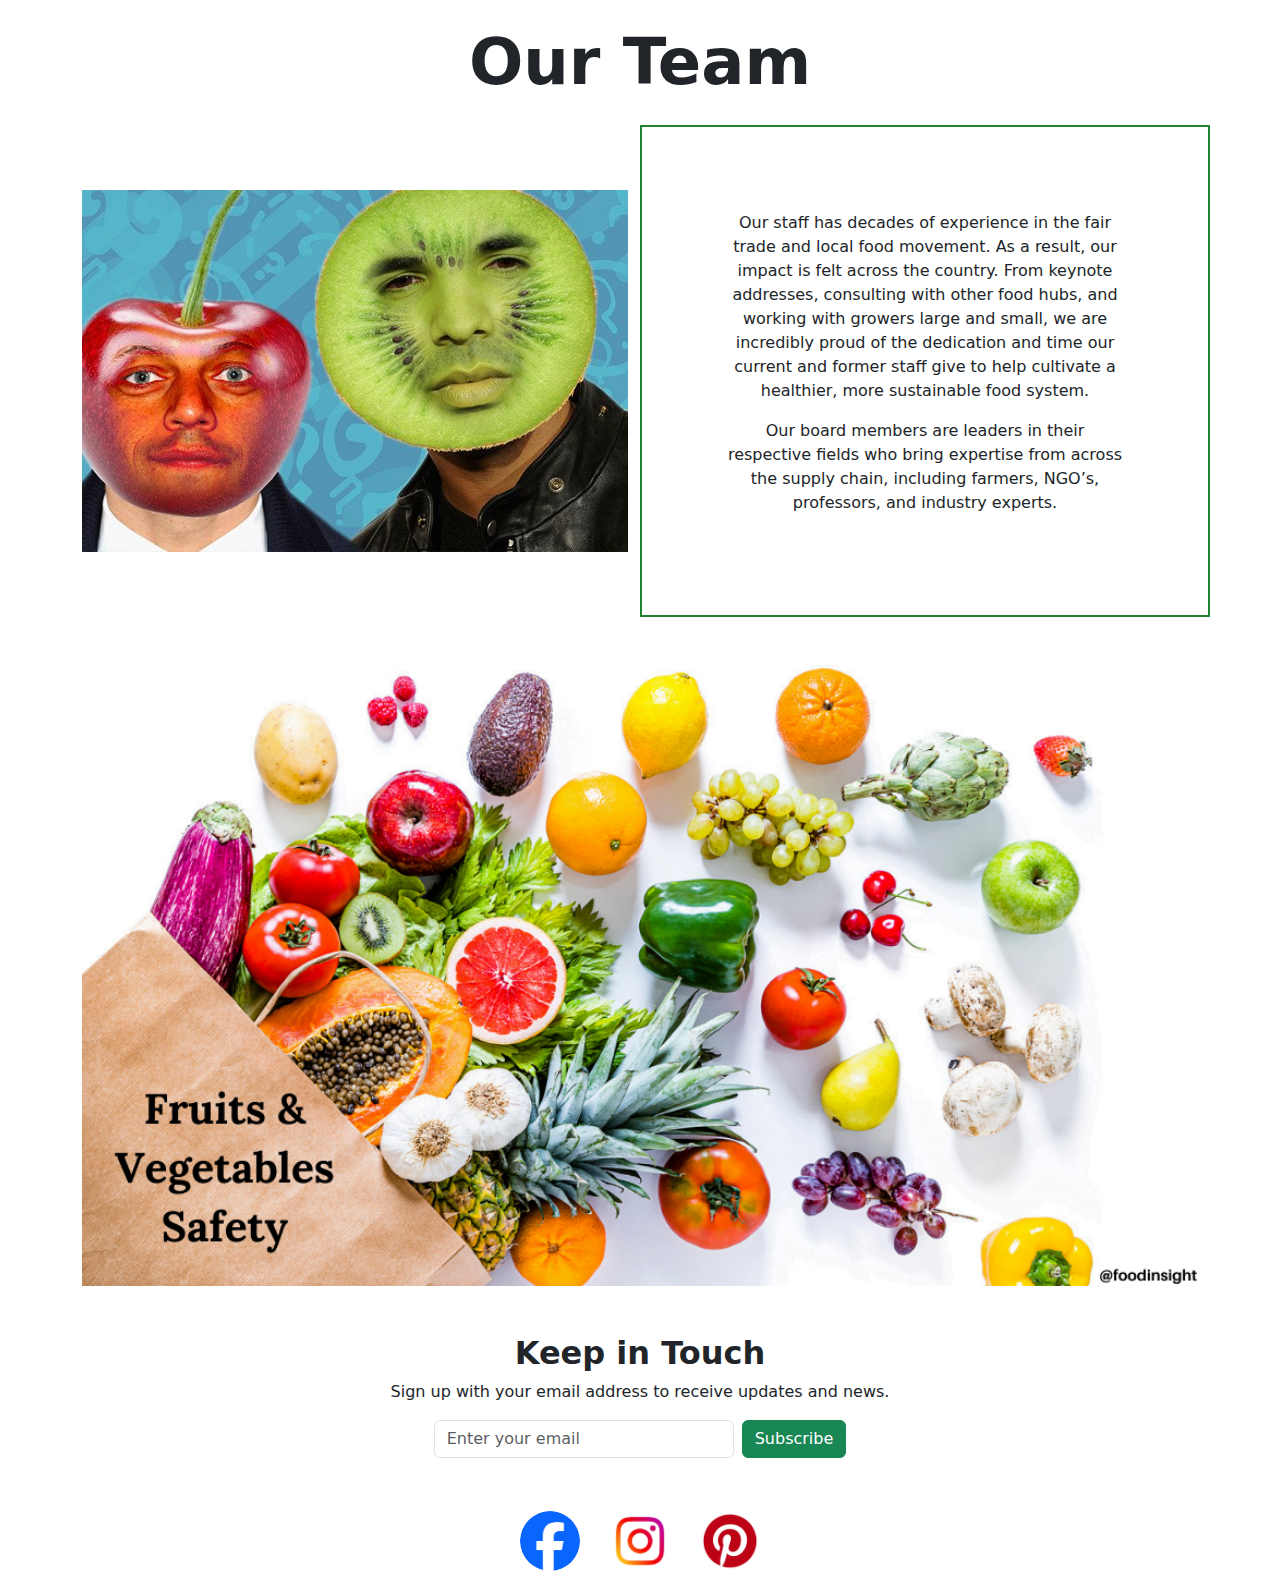
<file: About.html>
<!DOCTYPE html>
<html lang="en">
<head>
    <meta charset="UTF-8">
    <meta name="viewport" content="width=device-width, initial-scale=1.0">
    <link href="https://cdn.jsdelivr.net/npm/bootstrap@5.3.3/dist/css/bootstrap.min.css" rel="stylesheet" integrity="sha384-QWTKZyjpPEjISv5WaRU9OFeRpok6YctnYmDr5pNlyT2bRjXh0JMhjY6hW+ALEwIH" crossorigin="anonymous">
    <title>About us</title>
</head>
<div class="container mt-4">
    <!--title-->
    <h1 class="display-3 text-center fw-bold mb-4">Our Team</h1>

    <div class="row align-items-center mb-5">
        <div class="col-md-6">
            <img src="aboutus.jpg" class="img-fluid" alt="funny picture">
        </div>
        <!--body/content-->
        <div class="col-md-6" style="border: 2px solid rgb(31, 131, 47); padding: 84px; text-align: center;">
            <p>
                Our staff has decades of experience in the fair trade and local food movement. As a result, our impact is felt across the country. From keynote addresses, consulting with other food hubs, and working with growers large and small, we are incredibly proud of the dedication and time our current and former staff give to help cultivate a healthier, more sustainable food system.
            </p>
            <p>
                Our board members are leaders in their respective fields who bring expertise from across the supply chain, including farmers, NGO’s, professors, and industry experts.
            </p>
        </div>
    </div>

    <div class="mb-5">
        <img src="fruits-veg-safety.png" class="img-fluid w-100" alt="fruits and vegetables">
    </div>
<!--footer-->
    <div class="mb-5 text-center">
        <h2 class="fw-bold">Keep in Touch</h2>
        <p>Sign up with your email address to receive updates and news.</p>
        <form action="submit_form.html" method="post" class="d-flex justify-content-center align-items-center">
            <input 
                type="email" 
                name="email" 
                placeholder="Enter your email" 
                class="form-control me-2" 
                style="max-width: 300px;" 
                required
            >
            <button type="submit" class="btn btn-success">Subscribe</button>
        </form>
    </div>

<!--social networks-->
    <div class="d-flex justify-content-center social-icons" style="text-align: center;">
        <a href="https://fruitsandveggies.org/" target="_blank">
            <img src="face.png" alt="Facebook" style="width: 70px; height: 70px; margin: 0 10px; padding: 5px; border-radius: 50%;">
        </a>
        <a href="https://fruitsandveggies.org/" target="_blank">
            <img src="insta.webp" alt="Instagram" style="width: 70px; height: 70px; margin: 0 10px; padding: 5px; border-radius: 50%;">
        </a>
        <a href="https://fruitsandveggies.org/" target="_blank">
            <img src="Pinterest.png" alt="Pinterest" style="width: 70px; height: 70px; margin: 0 10px; padding: 5px; border-radius: 50%;">
        </a>
    </div>
</div>

    <script src="https://cdn.jsdelivr.net/npm/bootstrap@5.3.3/dist/js/bootstrap.bundle.min.js" integrity="sha384-YvpcrYf0tY3lHB60NNkmXc5s9fDVZLESaAA55NDzOxhy9GkcIdslK1eN7N6jIeHz" crossorigin="anonymous"></script>
</body>
</html>
</file>
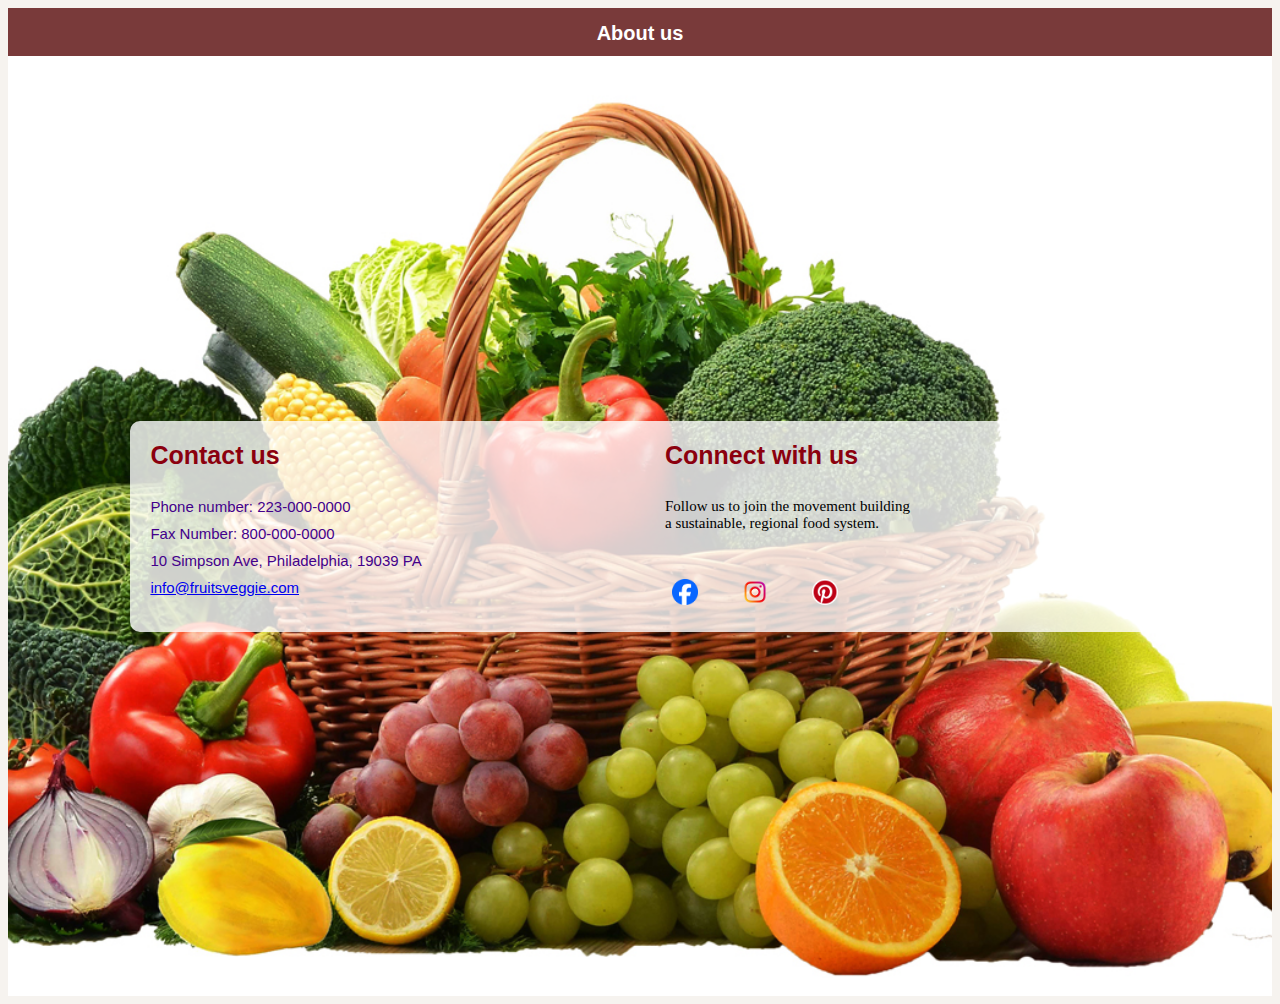
<file: Contact.html>
<!DOCTYPE html>
<html lang="en">
<head>
    <meta charset="UTF-8">
    <meta name="viewport" content="width=device-width, initial-scale=1.0">
<link rel="stylesheet" href="Style.css">
    <title>Contact us</title>
</head>

<body>
    <!--creation of two columns-->
    <nav class="navcontact">
        <ul>
            <li><a href="About.html">About us</a></li>
        </ul>
    </nav>

    <div class="background-container">
                <!--left column-->
        <div class="columns">
            <div class="Contactus">
                <div>
                    <h2>Contact us</h2> <br>
                    <ul>
                        <li>Phone number: 223-000-0000</li>
                        <li>Fax Number: 800-000-0000</li>
                        <li>10 Simpson Ave, Philadelphia, 19039 PA</li>
                        <li><a href="https://mail.google.com/mail/">info@fruitsveggie.com</a></li>
                    </ul>
                </div>
            </div>

<!--right column-->
<div class="connect-column">
    <h2>Connect with us</h2> <br>
    <p>Follow us to join the movement building <br> a sustainable, regional food system.</p>
    <div class="SNN">
        <a href="https://fruitsandveggies.org/">
            <img src="face.png" alt="instagram">
        </a>
        <a href="https://fruitsandveggies.org/">
            <img src="insta.webp" alt="Instagram">
        </a>
        <a href="https://fruitsandveggies.org/">
            <img src="Pinterest.png" alt="Pinterest">
        </a>
    </div>
</div>
</div>
</div>
</body>
</html>
</file>
<file: Style.css>
body{
    background-color: rgb(246, 243, 239);
}

.column img{
    width: 100%;
}

h1{
    font-family: Arial, sans-serif;
    font-size: 80px;
    text-align: center;
}

h2{
    font-family: Arial, sans-serif;
    font-size: 40px;
    color: rgb(139, 0, 14); 
    text-align: center;  
}

.main-container img{
    width: 100%;
}

li{
    font-family: Arial, sans-serif;
    font-size: 20px;
    color: rgb(67, 0, 139);
}

Th{
    font-family: Arial, sans-serif;
    font-size: 30px;
    color: darkblue;
    text-align: left;
}
td{
    font-family: Arial, sans-serif;
    font-size: 20px;
    color: rgb(29, 27, 144);
    padding-right: 15px;
}

.form-container {
    display: flex;
    flex-direction: column;
    justify-content: center;
    align-items: center;
    height: 100vh;
    gap: 10px;
}

/* Formulaire */
form {
    display: flex;
    flex-direction: column;
    align-items: center;
    gap: 10px;
}

form input[type="email"], form button {
    padding: 10px;
    font-size: 20px;
    border: none;
    border-radius: 5px;
    width: 300px;
    max-width: 90%;
}

form button {
    background-color: #891616;
    color: white;
    cursor: pointer;
    font-size: 20px;
    transition: background-color 0.3s ease-in-out;
}

@keyframes pulse {
    0% {
        transform: scale(1);
    }
    50% {
        transform: scale(1.1);
    }
    100% {
        transform: scale(1);
    }
}

form button:hover {
    background-color: #a219d8;
     animation: pulse 0.6s infinite; 
}

h2 {
    font-size: 35px;
    margin-bottom: 20px;
}

p {
    margin: 0 auto; margin-bottom: 20px;
    text-align: center;
    font-size: 20px;
}


.container-columns {
    display: flex; 
    gap: 500px; }


    @keyframes fadeIn {
        from {
            opacity: 0;
        }
        to {
            opacity: 1;
        }
    }

.social img{
        width: 50px;
        padding-left: 50px;
    margin-right: 10px;
    margin-top: 70px;
    display: inline-block;
    animation: fadeIn 2s ease-in-out; 
}




/* CONTACT US CSS*/

/* Background Image */
.background-container {
    background-image: url("CPI bask.jpg");
    background-size: cover;
    background-position: center;
    min-height: 100vh;
    display: flex;
    align-items: center;
    justify-content: center;
    padding: 20px;
}

/* NavBar about us*/
.navcontact ul {
    list-style: none;
    padding: 10px;
    margin: 0;
    text-align: center;
    font-weight: bold;
    font-size: 25px;
    background-color: rgba(96, 21, 21, 0.837)}

.navcontact ul li {
    display: inline-block;
    margin: 0 15px;
}

.navcontact ul li a {
    color: white;
    text-decoration: none;
    font-size: 20px;
}

.navcontact ul li a:hover {
    text-decoration: underline;
    color: aqua;
}

/* Columns Layout */
.columns {
    display: flex;
    justify-content: space-between;
    align-items: stretch;
    gap: 50px;
    width: 80%;
    background-color: rgba(255, 255, 255, 0.8);
    padding: 20px;
    border-radius: 10px;
}

/* Left Column: Contact Us */
.Contactus {
    flex: 1;
    display: flex;
    flex-direction: column;
    justify-content: flex-start;
    text-align: left;
}

.Contactus h2 {
    font-size: 25px;
    margin: 0;
    text-align: left;
    padding-bottom: 10px;
    color: rgb(139, 0, 14);
}

.Contactus ul {
    list-style: none;
    padding: 0;
    margin: 0;
}

.Contactus li {
    font-size: 15px;
    margin-bottom: 10px;
}

/* Right Column: Connect With Us */
.connect-column {
    flex: 1;
    display: flex;
    flex-direction: column;
    justify-content: flex-start;
    text-align: left;
    padding: 0;
}

.connect-column h2 {
    font-size: 25px;
    margin: 0;
    padding-bottom: 10px;
    color: rgb(139, 0, 14);
    text-align: left;
}

.connect-column p {
    font-size: 15px;
    margin: 0;
    padding-bottom: 20px;
    text-align: left;
}

/* Social Media Icons */
.SNN {
    display: flex;
    flex-direction: row;
    justify-content: flex-start;
    align-items: center;
    gap: 30px;
    margin-top: 20px;
    padding: 0;
}

.SNN a {
    display: flex;
    align-items: center;
    justify-content: center;
    text-decoration: none;
    width: 40px;
    height: 40px;
}

.SNN img {
    width: 65%;
    height: 65%;
    object-fit: cover;
    border-radius: 20%;
    transition: transform 0.3s ease;
}

.SNN img:hover {
    transform: scale(1.2);
}

/* Animation */
@keyframes fadeIn {
    from { opacity: 0; }
    to { opacity: 1; }
}

/* Responsive Design */
@media screen and (max-width: 768px) {
    .columns {
        flex-direction: column;
        gap: 30px;
    }

    .connect-column {
        align-items: center;
        text-align: center;
    }
</file>
